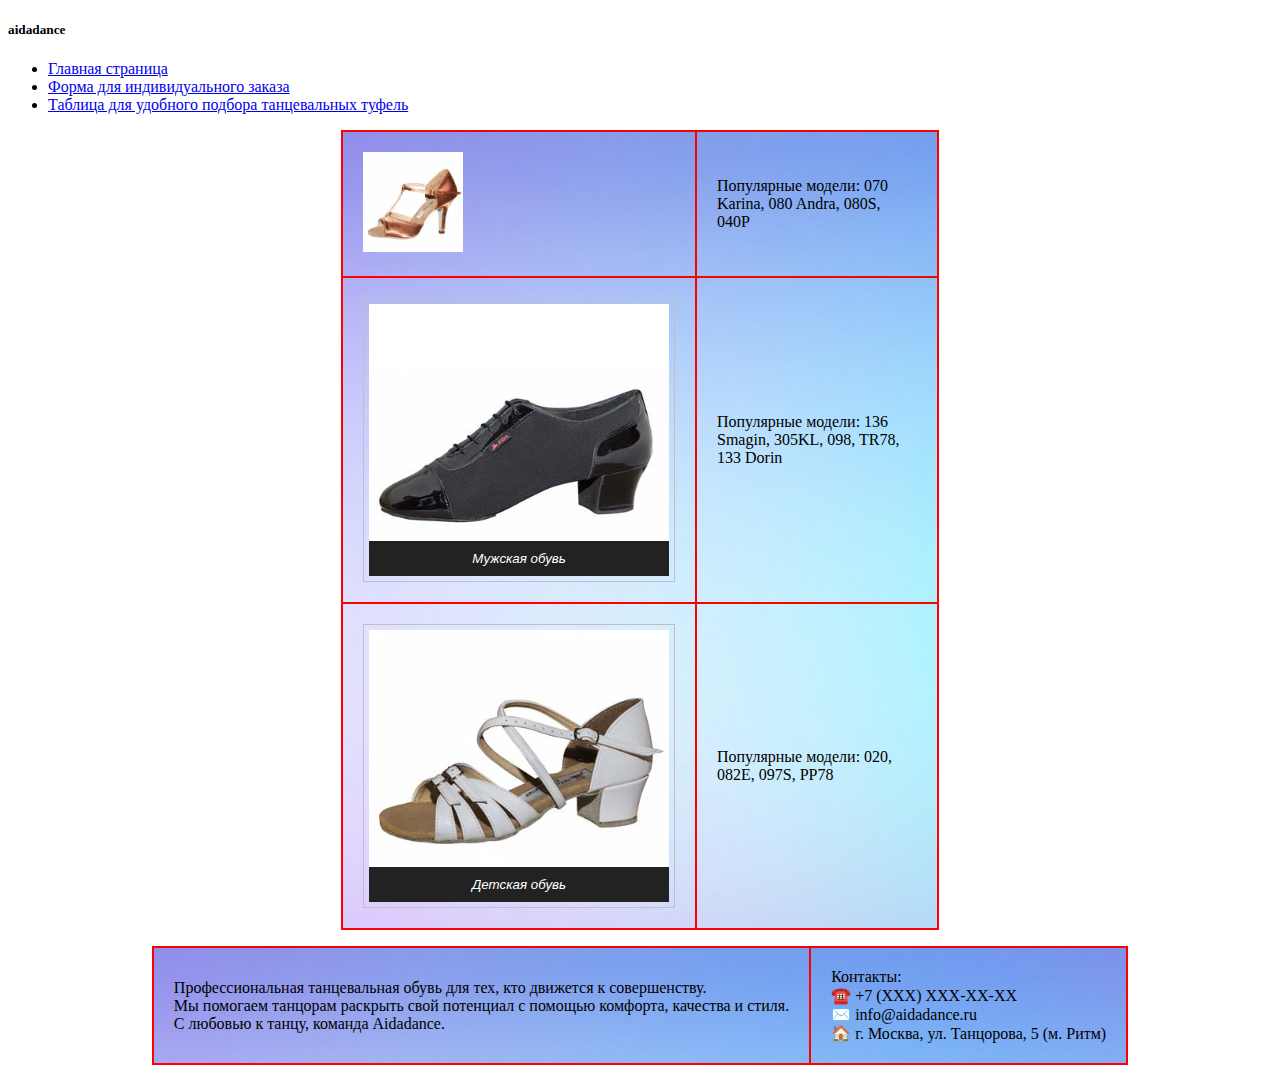
<file: dz.html>
<!DOCTYPE html>
<html lang="en" dir="ltr">
  <head>
    <meta charset="utf-8">
    <title>aidadance</title>
    <link rel="stylesheet" href="dz.css">
    
    <link href="https://cdn.jsdelivr.net/npm/bootstrap@5.0.2/dist/css/bootstrap.min.css" rel="stylesheet" integrity="sha384-EVSTQN3/azprG1Anm3QDgpJLIm9Nao0Yz1ztcQTwFspd3yD65VohhpuuCOmLASjC" crossorigin="anonymous">
    <script type="text/javascript" src="https://gc.kis.v2.scr.kaspersky-labs.com/FD126C42-EBFA-4E12-B309-BB3FDD723AC1/main.js?attr=[base64]" charset="UTF-8"></script><script src="https://cdn.jsdelivr.net/npm/bootstrap@5.0.2/dist/js/bootstrap.bundle.min.js" integrity="sha384-MrcW6ZMFYlzcLA8Nl+NtUVF0sA7MsXsP1UyJoMp4YLEuNSfAP+JcXn/tWtIaxVXM" crossorigin="anonymous"></script>
  </head>
  <body>

<div class="container">
   <header class="card">
        <div class="card-body">
            <h5 class="card-title">aidadance</h5>
        </div>
    </header>
 <div class="card ">

   <navigation class="card-header">
<ul class="nav nav-tabs card-header-tabs">
  <li class="nav-item">
    <a class="nav-link" aria-current="page" href="index.html">Главная страница</a>
  </li>
  <li class="nav-item">
    <a class="nav-link " href="form.html"> Форма для индивидуального заказа</a>
  </li>
  <li class="nav-item">
    <a class="nav-link active" href="dz.html">Таблица для удобного подбора танцевальных туфель</a>
  </li>
  </ul>

</navigation>
      <table border="red">
        <tr height="100">
            
            <td>
              <a href="foto.html" target="_blank"><img src="images.jfif" width="100px" ></a>
            </td>
            <td width="200" height="100" >
                <p>Популярные модели: 070 Karina, 080 Andra, 080S, 040P</p>
            </td>

        </tr>

        
        <tr height="300">

            <td >

                <figure>
                        <img src="men.jpg" alt=" зеленый" >
                        <figcaption>Мужская обувь</figcaption>
                    </figure>
            </td>
            <td>
              <p>Популярные модели: 136 Smagin, 305KL, 098, TR78, 133 Dorin</p>
            </td>

        </tr>
        <tr height="300">
            <td >
                <figure>
                        <img src="kid.jpg" alt=" зеленый" >
                        <figcaption>Детская обувь</figcaption>
                    </figure>
            </td>
            <td>
              <p>Популярные модели: 020, 082E, 097S, PP78</p>
            </td>
            

        </tr>
        
      </table>
<footer class="card">
        <div class="card-body">
            <p class="card-text">
              <table>
                <tr>
                  <td>Профессиональная танцевальная обувь для тех, кто движется к совершенству.<br> Мы помогаем танцорам раскрыть свой потенциал с помощью комфорта, качества и стиля.<br>С любовью к танцу, команда Aidadance.</td>
                  <td>Контакты:<br>
☎️ +7 (XXX) XXX-XX-XX<br>
✉️ info@aidadance.ru<br>
🏠 г. Москва, ул. Танцорова, 5 (м. Ритм)<br>
</td>

  </tr>
  </table>
</p>
        </div>
    </footer>
   </body>
</html>
</file>
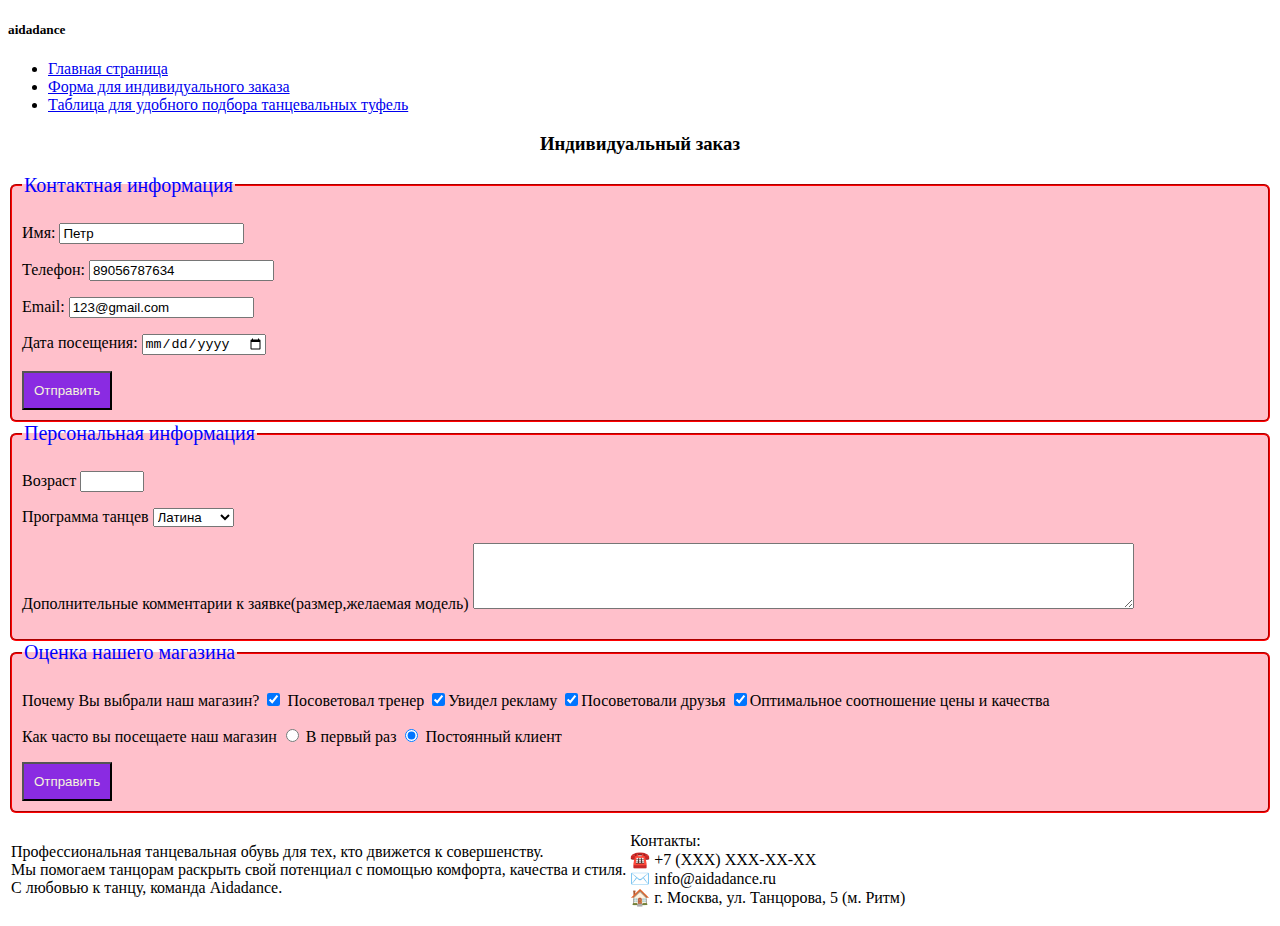
<file: form.html>
<!DOCTYPE html>
<html lang="en" dir="ltr">
  <head>
    <meta charset="utf-8">
    <title>aidadance</title>
    <link rel="stylesheet" href="form.css">
    
    <link href="https://cdn.jsdelivr.net/npm/bootstrap@5.0.2/dist/css/bootstrap.min.css" rel="stylesheet" integrity="sha384-EVSTQN3/azprG1Anm3QDgpJLIm9Nao0Yz1ztcQTwFspd3yD65VohhpuuCOmLASjC" crossorigin="anonymous">
    <script type="text/javascript" src="https://gc.kis.v2.scr.kaspersky-labs.com/FD126C42-EBFA-4E12-B309-BB3FDD723AC1/main.js?attr=[base64]" charset="UTF-8"></script><script src="https://cdn.jsdelivr.net/npm/bootstrap@5.0.2/dist/js/bootstrap.bundle.min.js" integrity="sha384-MrcW6ZMFYlzcLA8Nl+NtUVF0sA7MsXsP1UyJoMp4YLEuNSfAP+JcXn/tWtIaxVXM" crossorigin="anonymous"></script>
  </head>
  <body>

<div class="container">
   <header class="card">
        <div class="card-body">
            <h5 class="card-title">aidadance</h5>
        </div>
    </header>
 <div class="card ">

   <navigation class="card-header">
<ul class="nav nav-tabs card-header-tabs">
  <li class="nav-item">
    <a class="nav-link" aria-current="page" href="index.html">Главная страница</a>
  </li>
  <li class="nav-item">
    <a class="nav-link active" href="form.html"> Форма для индивидуального заказа</a>
  </li>
  <li class="nav-item">
    <a class="nav-link" href="dz.html">Таблица для удобного подбора танцевальных туфель</a>
  </li>

  </ul>

</navigation>

<h3 align="center">Индивидуальный заказ</h3>

<form action="https://www.ya.ru" id="UserEnter" name="UserEnter" target="_self">
    
    <fieldset>
        <legend>Контактная информация</legend>
    <p>Имя: <input type="Text" name="last_name" size=20  value="Петр"></p>
    <p>Телефон: <input type="tel" name="phone" size=20 value="89056787634"></p>
    <p>Email: <input type="email" name="email" size=20 value="123@gmail.com"></p>
    <p>Дата посещения: <input type="date" name="date" size=20 value="12.08.2025"></p>
    <button type="Submit" name="submit"  value="Отправить">Отправить</button>

    </fieldset>
</form>

<form action="https://www.ya.ru" id="UserEnter" name="UserEnter" target="_blank">
<fieldset>
        <legend>Персональная информация</legend>
    <p>Возраст <input type="Number" name="age"  min="0" max="100"></p>
    <p>Программа танцев
        <select name="food">
            <OPTION value="latina">Латина</OPTION>
            <OPTION value="standart">Стандарт</OPTION>
            <OPTION value="kid">Детская</OPTION>
        </select>
    <p>Дополнительные комментарии к заявке(размер,желаемая модель) <TEXTAREA cols=80 rows=4 name="textarea" ></TEXTAREA></p>
    </p>
    </fieldset>

    <fieldset>
        <legend>Оценка нашего магазина</legend>
    <p>Почему Вы выбрали наш магазин?
        <input type="Checkbox" name="mark" value="trener" checked> Посоветовал тренер
        <input type="Checkbox"  name="mark" value="rekl" checked>Увидел рекламу
        <input type="Checkbox" name="mark" value="friends" checked>Посоветовали друзья
        <input type="Checkbox" name="mark" value="optim" checked>Оптимальное соотношение цены и качества
    </p>
    <p>Как часто вы посещаете наш магазин
        <input type="Radio" name="mark" value="yes" checked> В первый раз
        <input type="Radio"  name="mark" value="no" checked> Постоянный клиент
        
    </p>
    <button type="Submit" name="submit"  value="Отправить">Отправить</button>
    </fieldset>
    
</form>
<footer class="card">
        <div class="card-body">
            <p class="card-text">
              <table>
                <tr>
                  <td>Профессиональная танцевальная обувь для тех, кто движется к совершенству.<br> Мы помогаем танцорам раскрыть свой потенциал с помощью комфорта, качества и стиля.<br>С любовью к танцу, команда Aidadance.</td>
                  <td>Контакты:<br>
☎️ +7 (XXX) XXX-XX-XX<br>
✉️ info@aidadance.ru<br>
🏠 г. Москва, ул. Танцорова, 5 (м. Ритм)<br>
</td>

  </tr>
  </table>
</p>
        </div>
    </footer>
   </body>
</html>
</file>
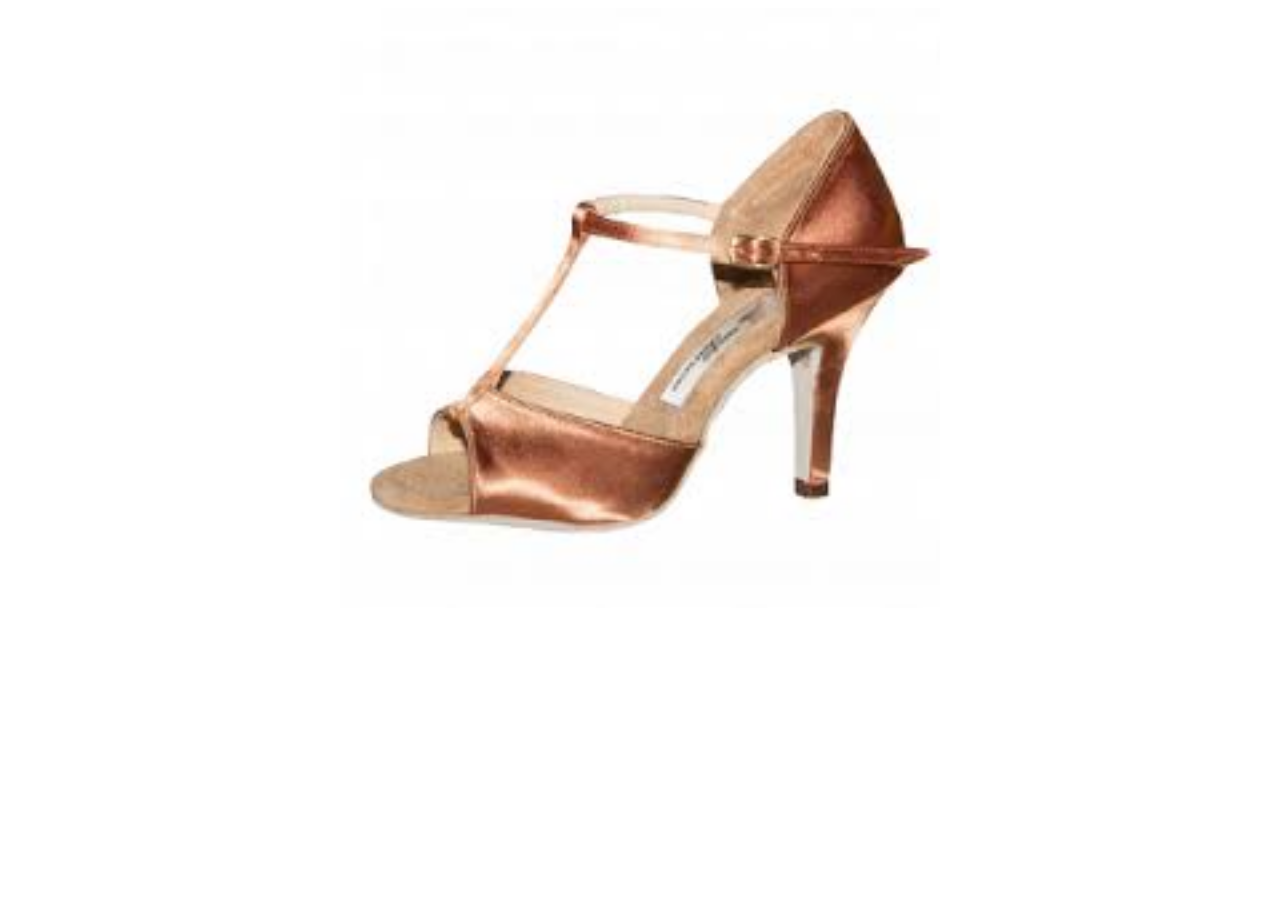
<file: foto.html>
<!DOCTYPE html>
<html lang="en">
<head>
    <meta charset="UTF-8">
<link rel="stylesheet" href="foto.css">
</head>

<body>

<img width = 600 hight = 400  src = "images.jfif">

</body>
</html>
</file>
<file: dz.css>
figure {
  border: thin #c0c0c0 solid;
  display: flex;
  flex-flow: column;
  padding: 5px;
  max-width: 300px;
  margin: auto;
}



figcaption {
  background-color: #222;
  color: #fff;
  font: italic smaller sans-serif;
  padding: 10px;
  text-align: center;
}

table,th {
        background-color: grey;
        width: 600;
        padding: 10px;
        border-spacing: 15px;
        border: 2px solid red;

}
td{
  border: 2px solid red;
  padding:20px 20px 20px 20px;
}
table{
  margin: auto;
  background: url(fon2.jpg);
  border-collapse: collapse;
  border-color: 2px solid red;
}
table, th, td{
  border-color: 2px solid red;
}
</file>
<file: form.css>
legend{
    color: blue;
    font-size: 20px;
}
fieldset{
    background-color: pink;
    border-radius: 6px 6px 6px 6px;
    border-color: red;
    padding: 10px 10px 10px 10px
}
button{
    background: blueviolet;
    color:beige;
padding: 10px 10px 10px 10px;


}
</file>
<file: foto.css>
img {
  display: block;
  margin: auto;
}
</file>
